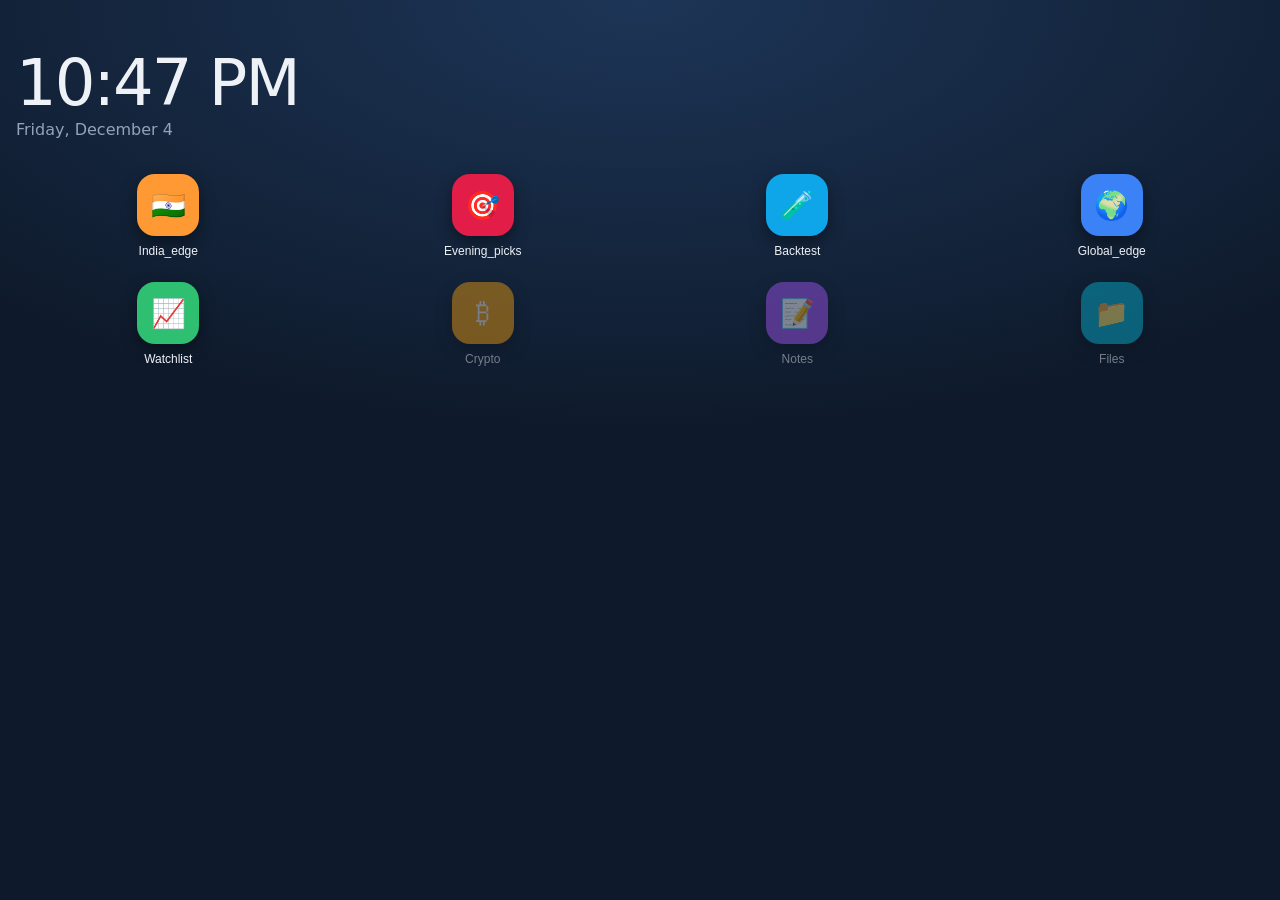
<file: index.html>
<!DOCTYPE html>
<html lang="en">
<head>
<meta charset="utf-8">
<meta name="viewport" content="width=device-width, initial-scale=1, viewport-fit=cover">
<title>India_edge</title>
<link rel="manifest" href="manifest.json">
<link rel="icon" type="image/png" href="icon-192.png">
<link rel="apple-touch-icon" href="icon-192.png">
<meta name="theme-color" content="#0e1a2b">
<style>
:root{--bg:#0e1a2b;--bg2:#16273f;--ink:#eef2f7;--mute:#93a3ba;--line:#26395a;--saff:#ff9933;--green:#2fbf71;--red:#ff5c5c;--card:#13233a}
*{box-sizing:border-box;margin:0;-webkit-tap-highlight-color:transparent}
html,body{height:100%}
body{background:var(--bg) radial-gradient(120% 80% at 50% 0%,#1d3557 0%,var(--bg) 60%) no-repeat fixed;color:var(--ink);font-family:system-ui,-apple-system,"Segoe UI",Roboto,sans-serif;padding:env(safe-area-inset-top,0) 0 env(safe-area-inset-bottom,0)}
.view{display:none;min-height:100%;padding:18px 16px 40px}
.view.on{display:block}
#clock{font-size:64px;font-weight:300;letter-spacing:-2px;margin-top:28px}
#date{color:var(--mute);margin-bottom:34px}
.grid{display:grid;grid-template-columns:repeat(4,1fr);gap:22px 10px}
.app{display:flex;flex-direction:column;align-items:center;gap:8px;background:none;border:0;color:var(--ink);font-size:12px;cursor:pointer}
.ico{width:62px;height:62px;border-radius:18px;display:grid;place-items:center;font-size:28px;box-shadow:0 6px 16px #0006}
.app.soon{opacity:.45}
.top{display:flex;align-items:center;gap:10px;margin-bottom:12px}
.back,.ref{background:var(--bg2);border:1px solid var(--line);color:var(--ink);border-radius:12px;padding:9px 13px;font-size:15px}
.top h1{font-size:20px;flex:1}
#stamp{font-size:12px;color:var(--mute);margin-bottom:10px}
.tabs{display:flex;gap:8px;overflow-x:auto;padding-bottom:10px;position:sticky;top:0;background:var(--bg);padding-top:6px;z-index:2}
.tab{flex:none;background:var(--bg2);border:1px solid var(--line);color:var(--mute);border-radius:999px;padding:9px 15px;font-size:14px}
.tab.on{background:var(--saff);border-color:var(--saff);color:#1b1100;font-weight:600}
.panel{display:none}.panel.on{display:block}
.card{background:var(--card);border:1px solid var(--line);border-radius:14px;padding:12px 14px;margin-bottom:10px}
.card h3{font-size:14px;margin-bottom:6px}
.n{display:block;color:var(--ink);text-decoration:none;padding:9px 0;border-top:1px solid var(--line);font-size:14px;line-height:1.35}
.n:first-of-type{border-top:0}
.meta{display:block;color:var(--mute);font-size:11px;margin-top:3px}
.pos{color:var(--green)}.neg{color:var(--red)}
.tick{display:grid;grid-template-columns:repeat(2,1fr);gap:8px;margin-bottom:10px}
.tick div{background:var(--card);border:1px solid var(--line);border-radius:12px;padding:10px}
.tick b{display:block;font-size:17px}.tick span{font-size:12px;color:var(--mute)}
.tick span.pos{color:var(--green)}.tick span.neg{color:var(--red)}
.note{font-size:12px;color:var(--mute);line-height:1.45;margin:6px 0 14px}
.stock{border-left:4px solid var(--mute)}
.stock.up{border-left-color:var(--green)}.stock.down{border-left-color:var(--red)}
.stock h3{font-size:17px}
.empty{color:var(--mute);font-size:13px;padding:6px 0}
.pick{border-left:5px solid var(--mute)}.pick.up{border-left-color:var(--green)}.pick.down{border-left-color:var(--red)}
.pick h2{font-size:20px;display:flex;justify-content:space-between;align-items:center}
.badge{display:inline-block;white-space:nowrap;margin-bottom:4px;font-size:12px;padding:3px 9px;border-radius:999px;border:1px solid var(--line);color:var(--mute)}
.dir{font-weight:700}.why{font-size:13px;color:var(--mute);margin:8px 0 2px}
.why b{color:var(--ink)}
.vgrid{display:grid;gap:14px}.vcard{background:var(--card);border:1px solid var(--line);border-radius:14px;overflow:hidden;cursor:pointer}
.vcard .th{position:relative}.vcard img{width:100%;aspect-ratio:16/9;object-fit:cover;display:block;background:#0006}
.vcard .pl{position:absolute;inset:0;display:grid;place-items:center;font-size:40px;color:#fff;text-shadow:0 2px 10px #000}
.vcard .vt{padding:10px 12px;font-size:14px;line-height:1.35}
#player{position:fixed;inset:0;background:#05080fee;display:none;z-index:50;overflow-y:auto;padding-top:env(safe-area-inset-top,0px)}
#player.on{display:block}.ptop{display:flex;gap:10px;align-items:center;padding:10px 14px}.ptop b{flex:1;font-size:14px;line-height:1.3}
.pwrap{position:relative;width:100%;aspect-ratio:16/9;background:#000}.pwrap iframe{position:absolute;inset:0;width:100%;height:100%;border:0}
.chip{display:inline-block;font-size:12px;padding:3px 9px;margin:3px 4px 0 0;border-radius:999px;border:1px solid var(--line);color:var(--mute)}
.chip.up{color:var(--green);border-color:#2fbf7166}.chip.dn{color:var(--red);border-color:#ff5c5c66}.rchip{flex:none}
.hi{font-size:11px;padding:2px 8px;border-radius:999px;background:#ff5c5c22;color:var(--red);margin-left:6px}.md{background:#ff993322;color:var(--saff)}
.globewrap{text-align:center;cursor:pointer;padding:6px 0 12px}
@keyframes spin{0%{transform:scaleX(1)}50%{transform:scaleX(.04)}100%{transform:scaleX(1)}}
.mer{transform-origin:100px 100px;animation:spin 6s linear infinite}
@keyframes ping{0%{r:4;opacity:.9}100%{r:16;opacity:0}}.ping{animation:ping 1.8s ease-out infinite}
.livegrid{display:grid;grid-template-columns:repeat(auto-fill,minmax(165px,1fr));gap:10px}
.lw{background:var(--card);border:1px solid var(--line);border-radius:12px;overflow:hidden}
.lh{padding:8px 10px;font-size:13px;display:flex;align-items:center;justify-content:space-between}
.lv{position:relative;aspect-ratio:16/9;background:#000;cursor:pointer;display:grid;place-items:center;color:#fff;font-size:34px}
.lv iframe{position:absolute;inset:0;width:100%;height:100%;border:0}
.warn{display:block;background:#ff993318;border:1px solid #ff993355;color:var(--saff);border-radius:10px;padding:8px 10px;font-size:12px;line-height:1.4;margin:6px 0 10px}
.verdict{font-size:15px;font-weight:700;margin:2px 0 6px}
.tw{overflow-x:auto;margin:0 -4px}.ltab{width:100%;border-collapse:collapse;font-size:12px;margin-top:6px}.ltab td,.ltab th{padding:5px 4px;border-top:1px solid var(--line);text-align:left}.ltab th{color:var(--mute);font-weight:500;border-top:0}
#offline{display:none;position:fixed;left:50%;transform:translateX(-50%);bottom:calc(12px + env(safe-area-inset-bottom,0px));background:#2a1d0a;border:1px solid var(--saff);color:var(--saff);padding:7px 14px;border-radius:999px;font-size:12px;z-index:60}
.heat{display:grid;grid-template-columns:repeat(auto-fill,minmax(96px,1fr));gap:6px;margin-top:4px}
.heat div{border-radius:10px;padding:8px;font-size:12px;border:1px solid var(--line)}.heat b{display:block;font-size:14px;margin-top:2px}
.breadth{display:flex;height:10px;border-radius:999px;overflow:hidden;background:var(--line);margin:8px 0 4px}
.breadth i{display:block;height:100%}
.row{display:flex;align-items:center;gap:10px;padding:8px 0;border-top:1px solid var(--line);font-size:14px}
.row:first-of-type{border-top:0}.row .nm{flex:1;min-width:0}.row .nm span{display:block;font-size:11px;color:var(--mute);white-space:nowrap;overflow:hidden;text-overflow:ellipsis}
.row .px{text-align:right;min-width:74px}.row .px span{display:block;font-size:12px}
.star{background:none;border:0;font-size:20px;color:var(--mute);padding:2px 4px;cursor:pointer;line-height:1}.star.on{color:var(--saff)}
.search{width:100%;background:var(--bg2);border:1px solid var(--line);color:var(--ink);border-radius:12px;padding:10px 12px;font-size:15px;margin-bottom:10px}
.wn{font-size:12px;margin-top:4px}.wn a{color:var(--ink);text-decoration:none;display:block;padding:3px 0}
.snd{background:var(--bg2);border:1px solid var(--line);color:var(--ink);border-radius:10px;padding:6px 10px;font-size:12px;width:100%}
</style>
</head>
<body>

<section id="home" class="view on">
  <div id="clock"></div>
  <div id="date"></div>
  <div class="grid" id="apps"></div>
</section>

<section id="edge" class="view">
  <div class="top">
    <button class="back" onclick="go('home')">Back</button>
    <h1>India_edge</h1>
    <button class="ref" onclick="loadEdge(true)">Refresh</button>
  </div>
  <div id="stamp">Loading...</div>
  <div class="tabs" id="tabs"></div>
  <div id="p0" class="panel on"></div>
  <div id="pm" class="panel"></div>
  <div id="p1" class="panel"></div>
  <div id="p2" class="panel"></div>
  <div id="p3" class="panel"></div>
  <div id="p4" class="panel"></div>
  <div id="p5" class="panel">
    <div class="globewrap" onclick="toggleLive()">
      <svg viewBox="0 0 200 200" width="170" height="170">
        <defs><radialGradient id="gg" cx="35%" cy="30%"><stop offset="0" stop-color="#4b8bff"/><stop offset="1" stop-color="#0a1a33"/></radialGradient></defs>
        <circle cx="100" cy="100" r="92" fill="url(#gg)" stroke="#6f9cf0" stroke-width="2"/>
        <g fill="none" stroke="#a9c8ff" stroke-opacity=".55" stroke-width="1.2">
          <ellipse cx="100" cy="100" rx="92" ry="20"/><ellipse cx="100" cy="100" rx="92" ry="52"/>
          <ellipse class="mer" cx="100" cy="100" rx="70" ry="92" style="animation-delay:0s"/>
          <ellipse class="mer" cx="100" cy="100" rx="70" ry="92" style="animation-delay:-2s"/>
          <ellipse class="mer" cx="100" cy="100" rx="70" ry="92" style="animation-delay:-4s"/>
        </g>
        <circle cx="118" cy="82" r="4" fill="#ff9933"/><circle cx="118" cy="82" r="4" fill="none" stroke="#ff9933" class="ping"/>
      </svg>
      <div id="globehint" class="meta">Tap the globe for live share-market news</div>
    </div>
    <div id="liveGrid" class="livegrid" style="display:none"></div>
  </div>
</section>


<section id="picks" class="view">
  <div class="top">
    <button class="back" onclick="go('home')">Back</button>
    <h1>Evening picks</h1>
    <button class="ref" onclick="loadPicks(true)">Refresh</button>
  </div>
  <div id="pstamp" class="meta" style="margin-bottom:10px">Loading...</div>
  <div id="pbody"></div>
</section>

<section id="bt" class="view">
  <div class="top">
    <button class="back" onclick="go('home')">Back</button>
    <h1>Backtest</h1>
    <button class="ref" onclick="loadBT(true)">Refresh</button>
  </div>
  <div id="btstamp" class="meta" style="margin-bottom:10px">Loading...</div>
  <div id="btbody"></div>
</section>

<section id="watch" class="view">
  <div class="top">
    <button class="back" onclick="go('home')">Back</button>
    <h1>Watchlist</h1>
    <button class="ref" onclick="loadWatch(true)">Refresh</button>
  </div>
  <div id="wstamp" class="meta" style="margin-bottom:10px">Loading...</div>
  <div id="wbody"></div>
  <input id="wq" class="search" type="search" placeholder="Search stocks to add (name, symbol or sector)" oninput="renderWatchAll()" autocomplete="off">
  <div id="wall"></div>
</section>

<section id="global" class="view">
  <div class="top">
    <button class="back" onclick="go('home')">Back</button>
    <h1>Global_edge</h1>
    <button class="ref" onclick="loadGlobal(true)">Refresh</button>
  </div>
  <div id="gstamp" class="meta" style="margin-bottom:10px">Loading...</div>
  <div class="tabs">
    <button class="tab gtab on" data-t="news" onclick="gTab('news')">News</button>
    <button class="tab gtab" data-t="videos" onclick="gTab('videos')">▶ Videos</button>
  </div>
  <div id="gbody"></div>
</section>
<div id="player">
  <div class="ptop"><b id="ptitle"></b><button class="back" onclick="closePlayer()">Close</button></div>
  <div class="pwrap"><iframe id="pframe" allow="autoplay; encrypted-media; picture-in-picture; fullscreen" allowfullscreen referrerpolicy="strict-origin-when-cross-origin"></iframe></div>
  <div style="padding:10px 14px"><a id="pyt" class="meta" target="_blank" rel="noopener" style="color:var(--saff)">If the video will not play here, open it on YouTube</a></div>
  <div id="pnext" style="padding:0 14px 30px"></div>
</div>

<div id="offline">Offline: showing the last saved data</div>
<script>
/* Home screen buttons - add new apps here */
const APPS = [
  {name:'India_edge', icon:'🇮🇳', color:'#ff9933', page:'edge'},
  {name:'Evening_picks', icon:'🎯', color:'#e11d48', page:'picks'},
  {name:'Backtest', icon:'🧪', color:'#0ea5e9', page:'bt'},
  {name:'Global_edge', icon:'🌍', color:'#3b82f6', page:'global'},
  {name:'Watchlist', icon:'📈', color:'#2fbf71', page:'watch'},
  {name:'Crypto', icon:'₿', color:'#f59e0b', soon:true},
  {name:'Notes', icon:'📝', color:'#a855f7', soon:true},
  {name:'Files', icon:'📁', color:'#06b6d4', soon:true},
];
const $ = id => document.getElementById(id);
/* Navigation uses the URL hash, so the phone's Back button and shared links (…/#picks) work */
const VIEWS=['home','edge','picks','bt','global','watch'];
let CUR='home';
function show(v){
  if(!VIEWS.includes(v))v='home';
  stopLive();if($('player').classList.contains('on'))closePlayer(true);
  document.querySelectorAll('.view').forEach(e=>e.classList.remove('on'));$(v).classList.add('on');window.scrollTo(0,0);CUR=v;
  if(v==='edge')loadEdge();if(v==='picks')loadPicks();if(v==='bt')loadBT();if(v==='global')loadGlobal();if(v==='watch')loadWatch();
}
function go(v){
  if(v==='home'&&history.state&&history.state.inApp){history.back();return}
  const h=v==='home'?location.pathname+location.search:'#'+v;
  if(('#'+v)!==location.hash||v==='home')history.pushState({inApp:v!=='home'},'',h);
  show(v);
}
let skipPop=false;
window.addEventListener('popstate',e=>{
  if(skipPop){skipPop=false;return}
  if($('player').classList.contains('on')&&!(e.state&&e.state.player)){closePlayer(true);return}
  show(location.hash.slice(1)||'home');
});

/* One place to load JSON: shared between screens, kept for 60 s, works offline through the service worker */
const JC={},INFLIGHT={};
async function getJSON(name,force){
  const c=JC[name];
  if(!force&&c&&Date.now()-c.at<60000)return c.data;
  if(INFLIGHT[name])return INFLIGHT[name];   // two screens asking at once share one download
  return INFLIGHT[name]=(async()=>{
    try{
      const r=await fetch(name+'?t='+Date.now(),{cache:'no-store'});
      if(!r.ok)throw new Error(name+' '+r.status);
      const data=await r.json();JC[name]={at:Date.now(),data};return data;
    }finally{delete INFLIGHT[name]}
  })();
}
/* Auto-refresh only redraws a screen when the file really changed, so scroll position and open players are kept */
const DRAWN={};
const fresh=(key,d,force)=>{const g=d&&d.generated;if(!force&&g&&DRAWN[key]===g)return false;DRAWN[key]=g;return true};
/* Watchlist is saved on this phone only */
const store={get(k,d){try{const v=localStorage.getItem(k);return v?JSON.parse(v):d}catch(e){return d}},set(k,v){try{localStorage.setItem(k,JSON.stringify(v))}catch(e){}}};
let WATCH=store.get('edge.watch',[]);
const isW=s=>WATCH.includes(s);
function toggleWatch(s,ev){
  if(ev)ev.stopPropagation();
  WATCH=isW(s)?WATCH.filter(x=>x!==s):[...WATCH,s];store.set('edge.watch',WATCH);
  document.querySelectorAll('.star[data-s="'+CSS.escape(s)+'"]').forEach(b=>{b.classList.toggle('on',isW(s));b.textContent=isW(s)?'★':'☆'});
  if(CUR==='watch')renderWatch();
}
const starBtn=s=>`<button class="star ${isW(s)?'on':''}" data-s="${esc(s)}" onclick="toggleWatch('${esc(s)}',event)" aria-label="Add to watchlist">${isW(s)?'★':'☆'}</button>`;
/* Tiny 7-day price line */
function spark(a,w=64,h=22){
  if(!a||a.length<2)return '';
  const lo=Math.min(...a),hi=Math.max(...a),r=hi-lo||1;
  const pts=a.map((v,i)=>(i*(w-2)/(a.length-1)+1).toFixed(1)+','+(h-1-(v-lo)/r*(h-2)).toFixed(1)).join(' ');
  return `<svg width="${w}" height="${h}" viewBox="0 0 ${w} ${h}" aria-hidden="true"><polyline points="${pts}" fill="none" stroke="${a[a.length-1]>=a[0]?'var(--green)':'var(--red)'}" stroke-width="1.6" stroke-linejoin="round"/></svg>`;
}
const SECT={BANK:'Banks & finance',IT:'IT',AUTO:'Auto',OMC:'Oil marketing',UPSTREAM:'Oil & gas',PAINT:'Paints',AVIATION:'Aviation',METALS:'Metals',FMCG:'FMCG',NEWAGE:'New-age tech',INFRA:'Infra',POWER:'Power',PHARMA:'Pharma',DEFENCE:'Defence',REALTY:'Realty',TELECOM:'Telecom',OTHER:'Other'};
const secName=s=>SECT[s]||(s?s.charAt(0)+s.slice(1).toLowerCase():'Other');
function stockRow(s,extra){
  return `<div class="row">${starBtn(s.sym)}<div class="nm"><b>${esc(s.sym)}</b><span>${esc(s.name||'')} · ${esc(secName(s.sector))}</span></div>${spark(s.spark)}<div class="px">${s.price!=null?s.price.toLocaleString('en-IN',{maximumFractionDigits:2}):'n/a'}${chg(s)}</div></div>${extra||''}`;
}
/* Warn when a file is older than its workflow should allow */
function staleNote(iso,maxMin,wf){
  const m=(Date.now()-new Date(iso))/60000;
  if(!(m>maxMin))return '';
  return `<span class="warn">This data is ${ago(iso).replace(' ago','')} old. GitHub runs scheduled jobs late at busy times. To refresh now: GitHub → Actions → <b>${wf}</b> → Run workflow.</span>`;
}
$('apps').innerHTML = APPS.map(a=>`<button class="app ${a.soon?'soon':''}" ${a.soon?'':`onclick="go('${a.page}')"`}><div class="ico" style="background:${a.color}">${a.icon}</div>${a.name}</button>`).join('');
function tick(){const d=new Date();$('clock').textContent=d.toLocaleTimeString([], {hour:'2-digit',minute:'2-digit'});$('date').textContent=d.toLocaleDateString([], {weekday:'long',day:'numeric',month:'long'})}
tick();setInterval(tick,20000);

const esc=s=>String(s==null?'':s).replace(/[&<>"]/g,c=>({'&':'&amp;','<':'&lt;','>':'&gt;','"':'&quot;'}[c]));
const ago=iso=>{const m=Math.max(0,Math.round((Date.now()-new Date(iso))/60000));return m<60?m+'m ago':m<1440?Math.round(m/60)+'h ago':Math.round(m/1440)+'d ago'};
const list=(items,n=6)=>items&&items.length?items.slice(0,n).map(i=>`<a class="n" href="${esc(i.link)}" target="_blank" rel="noopener">${esc(i.title)}<span class="meta">${esc(i.src)} · ${ago(i.time)}</span></a>`).join(''):'<div class="empty">No fresh items.</div>';
const card=(h,b)=>`<div class="card"><h3>${h}</h3>${b}</div>`;
const chg=q=>q&&q.chg!=null?`<span class="${q.chg>=0?'pos':'neg'}">${q.chg>=0?'+':''}${q.chg.toFixed(2)}%</span>`:'';

const TABS=[['News','p0'],['Market','pm'],['Macro data','p1'],['RBI','p2'],['Government','p3'],['Stocks','p4'],['🌐 Live news','p5']];
$('tabs').innerHTML=TABS.map(([t,p],i)=>`<button class="tab ${i?'':'on'}" onclick="tab('${p}')">${t}</button>`).join('');
function tab(p){
  if(p!=='p5')stopLive();else loadLive().then(()=>{if(liveOpen)renderLive()});
  document.querySelectorAll('#tabs .tab').forEach((e,k)=>e.classList.toggle('on',TABS[k][1]===p));
  document.querySelectorAll('#edge .panel').forEach(e=>e.classList.toggle('on',e.id===p));
}
/* Market tab: breadth, sector heat and top movers across the stocks the engine follows */
function renderMarket(d){
  const M=(d.market||[]).filter(s=>s.chg!=null);
  if(!M.length){$('pm').innerHTML=card('Market','<div class="empty">Stock prices appear after the next update-data run with the new fetch_data.py.</div>');return}
  const up=M.filter(s=>s.chg>0).length,dn=M.filter(s=>s.chg<0).length,fl=M.length-up-dn;
  const avg=M.reduce((a,s)=>a+s.chg,0)/M.length;
  let h=card('Breadth',`<div style="display:flex;justify-content:space-between;font-size:13px"><span class="pos">▲ ${up} up</span><span class="meta" style="margin:0">${fl} flat</span><span class="neg">${dn} down ▼</span></div>
    <div class="breadth"><i style="width:${100*up/M.length}%;background:var(--green)"></i><i style="width:${100*fl/M.length}%;background:var(--mute)"></i><i style="width:${100*dn/M.length}%;background:var(--red)"></i></div>
    <div class="meta">Average move of ${M.length} large stocks: ${chg({chg:avg})}. ${up>dn*2?'Broad buying.':dn>up*2?'Broad selling.':'Mixed market.'}</div>`);
  const by={};M.forEach(s=>(by[s.sector]=by[s.sector]||[]).push(s));
  const secs=Object.entries(by).map(([k,v])=>({k,n:v.length,a:v.reduce((x,s)=>x+s.chg,0)/v.length})).sort((a,b)=>b.a-a.a);
  const tint=a=>{const t=Math.min(1,Math.abs(a)/2.5);return a>=0?`rgba(47,191,113,${.12+.45*t})`:`rgba(255,92,92,${.12+.45*t})`};
  h+=card('Sector heat (average day move)','<div class="heat">'+secs.map(x=>`<div style="background:${tint(x.a)}">${esc(secName(x.k))}<b>${x.a>=0?'+':''}${x.a.toFixed(2)}%</b><span class="meta" style="margin:0">${x.n} stock${x.n>1?'s':''}</span></div>`).join('')+'</div>');
  const srt=M.slice().sort((a,b)=>b.chg-a.chg);
  h+=card('Top gainers',srt.slice(0,5).map(s=>stockRow(s)).join(''));
  h+=card('Top losers',srt.slice(-5).reverse().map(s=>stockRow(s)).join(''));
  h+='<div class="note">Tap ☆ to add a stock to your Watchlist. Lines show the last 7 sessions. Prices from Yahoo Finance, may be delayed.</div>';
  $('pm').innerHTML=h;
}

async function loadEdge(force){
  $('stamp').textContent='Loading...';
  try{
    const d=await getJSON('data.json',force);
    if(!fresh('edge',d,force)){$('stamp').innerHTML='Data updated '+ago(d.generated)+' (server refreshes about every 15 min)'+staleNote(d.generated,75,'update-data');return}
    renderMarket(d);
    $('p0').innerHTML=card('Top market-moving headlines',list(d.news,12));

    const t=d.indices.map(q=>`<div><span>${esc(q.name)}</span><b>${q.price!=null?q.price.toLocaleString('en-IN',{maximumFractionDigits:2}):'n/a'}</b>${chg(q)}</div>`).join('');
    const wb=(l,x)=>x?`<div><span>${l} (${x.date}, annual)</span><b>${x.value}%</b><span>World Bank</span></div>`:'';
    $('p1').innerHTML=`<div class="tick">${t}${wb('CPI',d.wb.cpi)}${wb('GDP growth',d.wb.gdp)}</div>`+
      d.macro.map(m=>card(esc(m.name)+' - latest',list(m.items,2))).join('')+
      '<div class="note">Prices come from Yahoo Finance (unofficial, may be delayed). Monthly releases appear as the latest headlines from publishers. Official sources: mospi.gov.in, rbi.org.in, spglobal.com/marketintelligence.</div>';

    $('p2').innerHTML=d.rbi.map(x=>card(esc(x.name),list(x.items,5))).join('');
    $('p3').innerHTML=d.gov.map(x=>card(esc(x.name),list(x.items,5))).join('');

    $('p4').innerHTML=(d.stocks.length?d.stocks.map(x=>{
      const lean=x.score>0?['up','Positive news tilt']:x.score<0?['down','Negative news tilt']:['','Mixed / unclear tilt'];
      const pr=x.stocks.map(s=>`${esc(s.sym)} ${s.price!=null?s.price.toFixed(1):''} ${chg(s)}`).join(' · ');
      return `<div class="card stock ${lean[0]}"><h3>${esc(x.why)}</h3><div style="font-size:14px;margin:4px 0 8px">${pr}</div><div class="meta" style="margin-bottom:6px">${lean[1]} · ${x.hits.length} headline${x.hits.length>1?'s':''}</div>${list(x.hits,2)}</div>`}).join(''):'<div class="empty">No clear stock links in current headlines.</div>')+
      '<div class="note">Keyword-based filter, not a prediction. It links headline themes to sectors that usually react and scores the wording as positive or negative. Check the linked source and the chart. Not investment advice.</div>';

    $('stamp').innerHTML='Data updated '+ago(d.generated)+' (server refreshes about every 15 min)'+staleNote(d.generated,75,'update-data');
  }catch(e){
    $('stamp').textContent='Could not load data.json. Open this page from your GitHub Pages link, not as a local file.';
  }
}

function pickCard(p){
  const up=p.dir==='UP';
  const price=p.close!=null?`Close ${p.close} (${p.today_chg>=0?'+':''}${p.today_chg}% today${p.vol_ratio?', volume '+p.vol_ratio+'x avg':''})`:'';
  const link=x=>`<a class="n" href="${esc(x.link)}" target="_blank" rel="noopener"><b>${esc(x.label)}</b>: ${esc(x.title)}<span class="meta">${esc(x.src)} · ${ago(x.time)}${x.when?' · <b class="'+(x.when==='after close'?'pos':'')+'">'+esc(x.when)+'</b>':''}</span></a>`;
  const rs=p.reasons.map(link).join('');
  const sr=p.sector_reasons.map(x=>link({...x,label:p.sector+' sector, '+x.label})).join('');
  return `<div class="card pick ${up?'up':'down'}"><h2><span>${starBtn(p.sym)}${esc(p.sym)}</span><span class="dir ${up?'pos':'neg'}">${up?'▲ UP bias':'▼ DOWN bias'}</span></h2>
    <div style="margin:6px 0"><span class="badge">Confidence: ${esc(p.confidence)}</span> <span class="badge">Score ${p.net}</span> <span class="badge">${p.sources} trusted source${p.sources==1?'':'s'}</span></div>
    <div class="meta">${esc(price)}</div>${p.flag?`<div class="meta neg">${esc(p.flag)}</div>`:''}${p.chart_note?`<div class="meta">${esc(p.chart_note)}</div>`:''}
    <div class="why"><b>Layers</b> (agree ${p.agree} of 6): ${Object.entries(p.layers||{}).map(([k,v])=>`${k} <span class="${v>0?'pos':v<0?'neg':''}">${v>0?'+':''}${v}</span>`).join(' · ')}</div>${(p.tech_notes&&p.tech_notes.length)?`<div class="meta">Chart and flow: ${esc(p.tech_notes.join('; '))}</div>`:''}${rs}${sr}</div>`;
}
/* Plain-language verdict on a hit rate: is it better than a coin flip, or could it be luck? */
function verdict(x){
  if(!x||!x.total)return '';
  if(x.total<30)return '<span class="meta">Too few results to judge yet (needs about 30).</span>';
  if(x.z>=2)return '<span class="pos">Better than a coin flip so far</span>';
  if(x.z<=-2)return '<span class="neg">Worse than a coin flip so far</span>';
  return '<span class="meta">Not clearly different from a coin flip yet</span>';
}
const pct=(h,t)=>t?Math.round(100*h/t)+'%':'-';
const sgnp=v=>v==null?'-':`<span class="${v>=0?'pos':'neg'}">${v>=0?'+':''}${v}%</span>`;
function trackRecord(S){
  const row=(n,x)=>x&&x.total?`<tr><td>${n}</td><td>${x.total}</td><td>${pct(x.hits,x.total)}</td><td>${x.oc_total?pct(x.oc_hits,x.oc_total):'-'}</td><td>${sgnp(x.avg_pct)}</td></tr>`:'';
  const tiers=S.tiers?Object.entries(S.tiers).map(([k,v])=>row(k,v)).join(''):'';
  let h=`<div class="verdict">${verdict(S.all)}</div>
    <div class="tw"><table class="ltab"><tr><th>Group</th><th>Picks</th><th>Hit close→close</th><th>Hit open→close</th><th>Avg move</th></tr>
    ${row('All',S.all)}${row('▲ Up',S.up)}${row('▼ Down',S.down)}${row('With trend',S.with_trend)}${row('Against trend',S.against_trend)}${tiers}</table></div>
    <div class="meta" style="margin-top:6px"><b>Open→close</b> is the trade you can really take after reading the picks in the evening (buy at the next open, sell at the close). <b>Avg move</b> is in the pick's direction, before costs (about 0.1% per trade).</div>`;
  if(S.down&&S.down.total>=30&&S.down.z<=-2)h+=`<span class="warn">Down picks have been right only ${pct(S.down.hits,S.down.total)} of the time. Treat them as a watch list, not as short trades.</span>`;
  const L=S.layers||{};const names={news:'Company news',sector:'Sector news',technical:'Chart trend',relative:'Strength vs Nifty',flow:'Volume',market:'Market trend'};
  const lk=Object.keys(L).filter(k=>L[k].total);
  if(lk.length)h+=`<h3 style="margin:12px 0 2px;font-size:14px">Which layers actually predict?</h3><table class="ltab"><tr><th>Layer</th><th>Times it had a view</th><th>Right</th></tr>${lk.sort((a,b)=>L[b].hits/L[b].total-L[a].hits/L[a].total).map(k=>`<tr><td>${names[k]||esc(k)}</td><td>${L[k].total}</td><td class="${L[k].hits/L[k].total>=.55?'pos':L[k].hits/L[k].total<=.45?'neg':''}">${pct(L[k].hits,L[k].total)}</td></tr>`).join('')}</table><div class="meta" style="margin-top:4px">A layer stuck near 50% after 100+ views adds noise. That is a good candidate to give less weight in pick_engine.py.</div>`;
  else h+='<div class="meta" style="margin-top:6px">Per-layer accuracy appears once new picks (saved with their layers) have results.</div>';
  return h;
}
async function loadPicks(force){
  $('pstamp').textContent='Loading...';
  try{
    const d=await getJSON('picks.json',force);
    if(!fresh('picks',d,force)){$('pstamp').innerHTML='For the next session after the '+(d.base_date||d.date)+' close · generated '+ago(d.generated)+staleNote(d.generated,60*24*4,'evening-picks');return}
    const sec=(t,arr,e)=>`<h3 style="margin:14px 0 8px;font-size:16px">${t}</h3>`+(arr.length?arr.map(pickCard).join(''):card('None today','<div class="empty">'+e+'</div>'));
    const cu=(d.cues||[]).map(q=>`<div style="display:flex;justify-content:space-between;padding:4px 0;font-size:13px"><span>${esc(q.name)}</span><span>${q.price} <span class="${q.chg>=0?'pos':'neg'}">${q.chg>=0?'+':''}${q.chg}%</span></span></div>`).join('');
    const reg=d.market_regime>0?'<span class="pos">Nifty in an uptrend</span>':d.market_regime<0?'<span class="neg">Nifty in a downtrend</span>':'Nifty trend mixed';
    let h=(d.intraday?'<span class="warn">These picks were made during market hours, so today\'s prices were not final.</span>':'')+
      (cu?card('Global cues (last close)',cu+'<div class="meta" style="margin-top:6px">US markets close after this evening run. For intraday, re-check these at about 8:30 AM India time: if they moved sharply overnight, treat the picks with caution. News tagged <b class="pos">after close</b> has not traded yet; news tagged before close is mostly priced in.</div>'):'')+
      `<div class="meta" style="margin:4px 0">Market backdrop: ${reg}</div>`+
      sec('▲ Up bias (top 3)',d.picks_up,'No stock scored high enough on positive news.')+sec('▼ Down bias (top 3)',d.picks_down,'No stock scored high enough on negative news.');
    h+=card('Track record (live)',trackRecord(d.stats)+
      (d.recent.length?'<h3 style="margin:12px 0 2px;font-size:14px">Latest picks</h3>'+d.recent.map(x=>`<div class="meta" style="margin-top:6px">${x.base_date||x.date} · ${esc(x.sym)} ${x.dir} · ${x.result?(x.result.hit?'<span class="pos">hit</span>':'<span class="neg">miss</span>')+' ('+(x.result.chg>=0?'+':'')+x.result.chg+'%'+(x.result.oc_chg!=null?', open→close '+(x.result.oc_chg>=0?'+':'')+x.result.oc_chg+'%':'')+')':'pending'}</div>`).join(''):''));
    h+='<div class="note">Scanned '+d.scanned+' stocks after market close, weighting news from Reuters, Bloomberg, Economic Times, Business Standard, Mint, Moneycontrol, CNBC-TV18 and similar outlets more than unknown sources. A news-scoring engine, not a prediction or advice. A high score means strong, fresh news, not that the stock must move. Use a stop-loss and small position size, and paper trade first. Not SEBI-registered investment advice.</div>';
    $('pbody').innerHTML=h;
    setBadge(d.picks_up.length,d.picks_down.length);
    const base=d.base_date||d.date;
    $('pstamp').innerHTML='For the next session after the '+base+' close · generated '+ago(d.generated)+staleNote(d.generated,60*24*4,'evening-picks');
  }catch(e){
    $('pstamp').textContent='No picks yet. The engine runs on weekdays at about 4:45 PM India time, or run it manually from GitHub Actions.';
    $('pbody').innerHTML='';
  }
}

async function loadBT(force){
  $('btstamp').textContent='Loading...';
  try{
    const d=await getJSON('backtest.json',force), P=d.params;
    const row=(n,x)=>x&&x.n?`<tr><td>${n}</td><td>${x.n}</td><td>${x.hit_rate}%</td><td class="${x.avg_net_pct>=0?'pos':'neg'}">${x.avg_net_pct}%</td><td>${x.profit_factor==null?'-':x.profit_factor}</td></tr>`:`<tr><td>${n}</td><td colspan="4">no trades</td></tr>`;
    const tbl=rows=>`<div style="overflow-x:auto"><table style="width:100%;border-collapse:collapse;font-size:13px"><tr style="color:var(--mute);text-align:left"><th>Group</th><th>Trades</th><th>Hit rate</th><th>Avg net / trade</th><th>Profit factor</th></tr>${rows}</table></div>`;
    const eq=(n,x)=>x&&x.days?`<div class="meta" style="margin-top:6px">${n}: ${x.days} days, total ${x.total_return_pct}%, max drawdown ${x.max_drawdown_pct}%, Sharpe ${x.sharpe}</div>`:'';
    const O=d.out_of_sample.oc||{};
    const edge=O.n&&O.avg_net_pct>0&&O.hit_rate>50&&(O.profit_factor||0)>1.1;
    let h=card('Verdict',`<div class="verdict ${edge?'pos':'neg'}">${edge?'The price layers show an edge on unseen data':'No tradable edge from the price layers on unseen data'}</div><div class="meta">Newest 40% of days, realistic entry, after costs: hit rate ${O.hit_rate??'-'}%, average ${O.avg_net_pct??'-'}% per trade, profit factor ${O.profit_factor??'-'}. ${edge?'Keep watching the live track record to confirm.':'The chart, volume and trend layers do not beat costs on their own. Any edge has to come from the news layers, so judge the live track record on the picks screen.'}</div>`);
    h+=card('Realistic case: enter next open, exit next close, after costs',tbl(row('All, whole period',d.all.oc)+row('Older 60% (used to design rules)',d.in_sample.oc)+row('Newest 40% (not used to design)',d.out_of_sample.oc)+row('UP picks',d.up.oc)+row('DOWN picks',d.down.oc))+eq('Newest 40%',d.equity.out_of_sample.oc)+eq('Older 60%',d.equity.in_sample.oc));
    h+=card('By confidence, realistic case',tbl(['High','Medium','Low'].map(k=>row(k+' (all)',d.tiers[k].all.oc)+row(k+' (newest 40%)',d.tiers[k].out_of_sample.oc)).join('')));
    h+=card('Enter at the close, exit next close (not tradable after picks)',tbl(row('All',d.all.cc)+row('Newest 40%',d.out_of_sample.cc)));
    h+=card('How to read it','<div class="meta">Baseline: on '+d.baseline.stock_days+' stock-days, '+d.baseline.pct_days_up+'% closed up. A real edge needs a hit rate clearly above 50% AND a positive average net return after costs, mainly in the newest 40%. Profit factor above 1.2 is worth attention. Each trade cost '+P.cost_pct_per_trade+'%.</div>');
    h+='<div class="note"><b>Limits:</b><br>'+d.caveats.map(x=>'• '+esc(x)).join('<br>')+'</div>';
    $('btbody').innerHTML=h;
    $('btstamp').textContent=P.stocks+' stocks, '+P.first_day+' to '+P.last_day+', '+P.picks_per_side_per_day+' picks per side per day. Run '+ago(d.generated);
  }catch(e){
    $('btstamp').textContent='No backtest yet. Run the backtest workflow from GitHub Actions.';
    $('btbody').innerHTML='';
  }
}

/* Live tab icon and title: green when picks lean up, red when they lean down, saffron when balanced */
function setBadge(up,down){
  try{
    const c=document.createElement('canvas');c.width=c.height=64;const x=c.getContext('2d');
    x.fillStyle='#0e1a2b';x.fillRect(0,0,64,64);
    x.lineWidth=5;x.strokeStyle='#ff9933';x.beginPath();x.arc(32,32,26,0,7);x.stroke();
    const col=up>down?'#2fbf71':down>up?'#ff5c5c':'#ff9933';
    x.fillStyle=col;x.beginPath();
    if(down>up){x.moveTo(32,48);x.lineTo(46,26);x.lineTo(18,26);}else{x.moveTo(32,16);x.lineTo(46,38);x.lineTo(18,38);}
    x.fill();
    let l=document.querySelector('link[rel="icon"]');if(!l){l=document.createElement('link');l.rel='icon';document.head.appendChild(l)}
    l.type='image/png';l.href=c.toDataURL('image/png');
    document.title='Edge ▲'+up+' ▼'+down;
  }catch(e){}
}
getJSON('picks.json').then(d=>setBadge(d.picks_up.length,d.picks_down.length)).catch(()=>{});

let GL=null,glRegion=0,glMed=false,glTab='news',GR=['All'];
async function loadGlobal(force){
  $('gstamp').textContent='Loading...';
  try{
    const nd=await getJSON('global.json',force);
    const ch=fresh('global',nd,force);GL=nd;
    $('gstamp').innerHTML='Updated '+ago(GL.generated)+' · trusted outlets only'+staleNote(GL.generated,150,'global-edge');
    if(ch)renderGlobal();
  }catch(e){
    $('gstamp').textContent='No global data yet. Run the global-edge workflow from GitHub Actions.';
    $('gbody').innerHTML='';
  }
}
function gTab(t){glTab=t;document.querySelectorAll('.gtab').forEach(e=>e.classList.toggle('on',e.dataset.t===t));renderGlobal()}
function setRegion(i){glRegion=i;renderGlobal()}
function toggleMed(){glMed=!glMed;renderGlobal()}
function chips(secs){return (secs||[]).map(s=>`<span class="chip ${s.dir>0?'up':'dn'}">${esc(s.sector)} ${s.dir>0?'▲':'▼'}${s.stocks?' ('+esc(s.stocks)+')':''}</span>`).join('')}
function renderGlobal(){
  if(!GL) return;
  if(glTab==='videos'){renderVideos();return}
  const b=GL.bias||{sectors:[]};
  GR=['All',...new Set(GL.news.map(x=>x.region))];
  if(glRegion>=GR.length) glRegion=0;
  const reg=GR[glRegion];
  const items=GL.news.filter(x=>(reg==='All'||x.region===reg)&&(glMed||x.level==='High'));
  const tone=b.score<=-1.5?'neg':b.score>=1.5?'pos':'';
  let h=card('Global bias for the Indian market',`<div style="font-size:18px;font-weight:700" class="${tone}">${esc(b.label||'')}</div><div class="meta">Score ${b.score} from ${GL.news.length} market-moving stories</div>`+
    (b.sectors&&b.sectors.length?'<div style="margin-top:6px">'+b.sectors.map(s=>`<span class="chip ${s.score>0?'up':'dn'}">${esc(s.sector)} ${s.score>0?'▲':'▼'}${s.stocks?' ('+esc(s.stocks)+')':''}</span>`).join('')+'</div>':''));
  h+='<div class="tabs" style="position:static;padding-top:0">'+GR.map((r,i)=>`<button class="tab rchip ${i===glRegion?'on':''}" onclick="setRegion(${i})">${esc(r)}</button>`).join('')+`<button class="tab rchip ${glMed?'on':''}" onclick="toggleMed()">${glMed?'High + medium':'High only'}</button></div>`;
  h+=items.length?items.map(x=>`<div class="card"><div class="meta">${esc(x.flag)} ${esc(x.region)} · ${esc(x.label)}<span class="hi ${x.level==='High'?'':'md'}">${esc(x.level)} impact</span></div>
    <a class="n" style="border:0;padding:6px 0" href="${esc(x.link)}" target="_blank" rel="noopener">${esc(x.title)}<span class="meta">${esc(x.src)} · ${ago(x.time)} · ${x.confirmed_by>1?'<b class="pos">confirmed by '+x.confirmed_by+' trusted outlets</b>':'single trusted source'}</span></a>
    <div class="why"><b>Why it matters for India:</b> ${esc(x.why)}</div>${chips(x.sectors)}</div>`).join(''):'<div class="empty">No high-impact story in this region right now. That is a valid result.</div>';
  h+='<div class="note">Only trusted outlets (Reuters, Bloomberg, FT, WSJ, CNBC, AP, BBC, Al Jazeera, Nikkei and major Indian business papers) are used, and only stories that match an Indian-market impact rule are shown. The rules are a filter, not a prediction. Always open the source link and check the facts.</div>';
  $('gbody').innerHTML=h;
}
function renderVideos(){
  const v=GL.videos||[];
  if(!v.length){$('gbody').innerHTML=card('No videos right now','<div class="empty">The video feeds returned nothing. Try again after the next update.</div>');return}
  $('gbody').innerHTML='<div class="meta" style="margin-bottom:8px">'+v.length+' market videos from official channels'+(GL.channels_ok?': '+esc(GL.channels_ok.join(', ')):'')+'. Tap one to play with sound.</div><div class="vgrid">'+
    v.map((x,i)=>`<div class="vcard" onclick="openPlayer(${i})"><div class="th"><img loading="lazy" src="${esc(x.thumb)}" alt=""><div class="pl">▶</div></div><div class="vt">${esc(x.title)}<span class="meta">${esc(x.channel)} · ${ago(x.published)}</span></div></div>`).join('')+'</div>';
}
function openPlayer(i){
  const v=GL.videos[i];if(!v) return;
  $('ptitle').textContent=v.title;
  $('pframe').src='https://www.youtube-nocookie.com/embed/'+v.id+'?autoplay=1&playsinline=1&rel=0&modestbranding=1';
  $('pyt').href=v.url;
  $('pnext').innerHTML='<h3 style="margin:10px 0 8px;font-size:15px">Up next</h3>'+GL.videos.map((x,k)=>k===i?'':`<div class="vcard" style="margin-bottom:10px" onclick="openPlayer(${k})"><div class="th"><img loading="lazy" src="${esc(x.thumb)}" alt=""><div class="pl">▶</div></div><div class="vt">${esc(x.title)}<span class="meta">${esc(x.channel)} · ${ago(x.published)}</span></div></div>`).join('');
  if(!$('player').classList.contains('on'))history.pushState({inApp:true,player:true},'',location.hash||'#global');
  $('player').classList.add('on');$('player').scrollTop=0;
}
/* fromBack: the Back button already removed the history entry */
function closePlayer(fromBack){
  $('pframe').src='';$('player').classList.remove('on');
  if(!fromBack&&history.state&&history.state.player){skipPop=true;history.back()}
}

/* ---------- Watchlist ---------- */
let WD=null,WP=null;
async function loadWatch(force){
  $('wstamp').textContent='Loading...';
  try{WD=await getJSON('data.json',force)}catch(e){WD=null}
  try{WP=await getJSON('picks.json',force)}catch(e){WP=null}
  if(!WD){$('wstamp').textContent='Could not load data.json.';return}
  $('wstamp').innerHTML=(WD.market&&WD.market.length?WD.market.length+' stocks · prices updated '+ago(WD.generated):'Prices appear after the next update-data run.')+staleNote(WD.generated,75,'update-data');
  renderWatch();renderWatchAll();
}
const WRX={};
function wNews(s){
  const rx=WRX[s.sym]||(WRX[s.sym]=new RegExp('\\b('+[s.sym,(s.name||'').split(' ').slice(0,2).join(' ')].filter(Boolean).map(x=>x.replace(/[.*+?^${}()|[\]\\&]/g,'\\$&')).join('|')+')\\b','i'));
  return (WD.pool||[]).filter(n=>rx.test(n.title)).slice(0,2);
}
function wPick(sym){
  if(!WP)return '';
  const u=(WP.picks_up||[]).find(p=>p.sym===sym),d=(WP.picks_down||[]).find(p=>p.sym===sym);
  const p=u||d;return p?`<span class="hi ${u?'':'md'}" style="${u?'background:#2fbf7122;color:var(--green)':''}">${u?'▲':'▼'} Evening pick · ${esc(p.confidence)}</span>`:'';
}
function renderWatch(){
  if(!WD)return;
  const M=WD.market||[],mine=WATCH.map(s=>M.find(m=>m.sym===s)||{sym:s,price:null,chg:null});
  if(!mine.length){$('wbody').innerHTML=card('Your watchlist is empty','<div class="empty">Tap ☆ next to a stock below, on the Market tab, or on an evening pick. The list is saved on this phone.</div>');return}
  const a=mine.filter(s=>s.chg!=null),avg=a.length?a.reduce((x,s)=>x+s.chg,0)/a.length:null;
  $('wbody').innerHTML=card(`My stocks (${mine.length})${avg!=null?' · avg '+chg({chg:avg}):''}`,mine.map(s=>{
    const nw=wNews(s),pk=wPick(s.sym);
    return stockRow(s,(pk||nw.length)?`<div class="wn">${pk}${nw.map(n=>`<a href="${esc(n.link)}" target="_blank" rel="noopener">📰 ${esc(n.title)} <span class="meta" style="display:inline">${esc(n.src)} · ${ago(n.time)}</span></a>`).join('')}</div>`:'');
  }).join(''));
}
function renderWatchAll(){
  if(!WD)return;
  const q=($('wq').value||'').trim().toLowerCase();
  const M=(WD.market||[]).filter(s=>!q||(s.sym+' '+s.name+' '+secName(s.sector)).toLowerCase().includes(q));
  $('wall').innerHTML=M.length?card(q?'Matches':'All stocks the engine follows',M.map(s=>stockRow(s)).join('')):'<div class="empty">No match.</div>';
}

let LIVE_FAIL={};
let LIVE=null,POOL=[],liveOpen=false,LIVE_DBG=[],LIVE_OLD=false,LIVE_BUILTIN=false,SOUND=-1;
const SHOW=6;   // the globe always shows 6 windows
const BUILTIN=[{name:'CNBC-TV18',id:'UCmRbHAgG2k2vDUvb3xsEunQ'},{name:'CNBC Awaaz',id:'UCQIycDaLsBpMKjOCeaKUYVg'},{name:'CNBC TV (US)',id:'UCrp_UI8XtuYfpiqluWLD7Lw'},
  {name:'Yahoo Finance',id:'UCEAZeUIeJs0IjQiqTCdVSIg'},{name:'Bloomberg Markets',id:'UCrM7B7SL_g1edFOnmj-SDKg'}];
/* Windows are filled in this order, and a window that fails is refilled from the same list instead of disappearing:
   1. channels the server found live now  2. the latest market videos (always play, e.g. on weekends when most channels are off air)
   3. built-in channel list (unverified)  */
async function loadLive(){
  let l=[],vids=[];
  try{const d=await getJSON('global.json');
    l=(d.live||[]).filter(x=>x.video_id).sort((a,b)=>(a.embeddable===false)-(b.embeddable===false));
    vids=(d.videos||[]).filter(v=>v.id&&v.business!==false).concat((d.videos||[]).filter(v=>v.id&&v.business===false));
    LIVE_DBG=d.live_debug||[];LIVE_OLD=!('live' in d)}catch(e){LIVE_DBG=[];LIVE_OLD=false}
  LIVE_BUILTIN=!l.length;
  const all=[],seen=new Set();
  const add=x=>{const k=x.video_id||x.id;if(!seen.has(k)){seen.add(k);all.push(x)}};
  l.forEach(x=>add({...x,kind:'live'}));
  // one video per channel first, then second ones, so the 6 windows are varied
  const rounds=[],cnt={};vids.forEach(v=>{const r=cnt[v.channel]=(cnt[v.channel]||0)+1;(rounds[r-1]=rounds[r-1]||[]).push(v)});
  rounds.flat().forEach(v=>add({name:v.channel,video_id:v.id,title:v.title,kind:'video'}));
  BUILTIN.forEach(b=>{if(!l.some(x=>x.id===b.id))add({name:b.name,id:b.id,kind:'channel',extra:true})});
  LIVE=all.slice(0,SHOW);POOL=all.slice(SHOW);
}
function livePoster(x){return '<div style="text-align:center">▶'+(x.embeddable===false?'<div style="font-size:11px;opacity:.85">opens on YouTube</div>':'')+'</div>'}
function liveSrc(x){
  const o=(location.protocol.startsWith('http')?'&origin='+encodeURIComponent(location.origin):'');
  const base='autoplay=1&mute=1&playsinline=1&rel=0&enablejsapi=1'+o;
  return x.video_id?'https://www.youtube.com/embed/'+encodeURIComponent(x.video_id)+'?'+base:'https://www.youtube.com/embed/live_stream?channel='+encodeURIComponent(x.id)+'&'+base;
}
function liveFrame(x,i){return '<iframe id="lf'+i+'" src="'+liveSrc(x)+'" allow="autoplay; encrypted-media; picture-in-picture; fullscreen" allowfullscreen referrerpolicy="strict-origin-when-cross-origin" onload="ytListen('+i+')"></iframe>'}
function ytCmd(k,func,args){const f=$('lf'+k);if(f&&f.contentWindow)f.contentWindow.postMessage(JSON.stringify({event:'command',func:func,args:args||[]}),'*')}
function ytListen(k){const f=$('lf'+k);if(f&&f.contentWindow)f.contentWindow.postMessage(JSON.stringify({event:'listening',id:k}),'*')}
function updateSnd(){if(!LIVE)return;LIVE.forEach((x,k)=>{const b=$('snd'+k);if(b&&x.embeddable!==false)b.textContent=(SOUND===k)?'🔊 Sound on (tap to mute)':'🔇 Tap for sound'})}
function toggleSound(i){
  if(SOUND===i){ytCmd(i,'mute');SOUND=-1}
  else{if(SOUND>=0)ytCmd(SOUND,'mute');ytCmd(i,'unMute');ytCmd(i,'setVolume',[80]);ytCmd(i,'playVideo');SOUND=i}
  updateSnd();
}
async function toggleLive(){if(!liveOpen)await loadLive();liveOpen=!liveOpen;if(!liveOpen)stopLive();renderLive()}
function renderLive(){
  const g=$('liveGrid');
  if(!liveOpen){g.style.display='none';g.innerHTML='';$('globehint').textContent='Tap the globe for live share-market news';return}
  $('globehint').textContent='All live windows play muted. Tap "Tap for sound" under one window to hear it.';
  g.style.display='grid';SOUND=-1;LIVE_FAIL={};
  let note='<div class="note" id="failnote" style="grid-column:1/-1;display:none"></div><div class="note" style="grid-column:1/-1">'+LIVE.length+' windows playing together, muted. This uses a lot of mobile data and battery. <button class="ref" onclick="stopLive()">⏸ Stop all</button> <button class="ref" onclick="renderLive()">▶ Play all</button></div>';
  const nLive=LIVE.filter(x=>x.kind==='live').length;
  if(nLive<SHOW)note+='<div class="note" style="grid-column:1/-1">'+(nLive?nLive+' channel'+(nLive>1?'s are':' is')+' live right now.':'No business channel is live right now.')+' The other windows show the <b>latest</b> market videos'+(LIVE.some(x=>x.extra)?' or channels from the built-in list (unverified)':'')+'. Business channels are often off air on weekends and holidays. If a window can\'t play, it switches to another stream.</div>';
  if(LIVE_OLD)note+='<div class="note" style="grid-column:1/-1">global.json is from an old script: upload the new global_edge.py and run the global-edge workflow.</div>';
  g.innerHTML=note+LIVE.map((x,i)=>`<div class="lw" id="lw${i}">${liveCell(x,i)}</div>`).join('');
}
function liveCell(x,i){
  const blocked=x.embeddable===false, yt=x.video_id?'https://www.youtube.com/watch?v='+esc(x.video_id):'https://www.youtube.com/channel/'+esc(x.id)+'/live';
  const tag=x.kind==='live'?'<span class="hi">LIVE</span>':x.kind==='video'?'<span class="hi md">LATEST</span>':'<span class="hi md">unverified</span>';
  return `<div class="lh"><b>${esc(x.name)}</b>${tag}</div>${x.title?`<div class="meta" style="font-size:11px;line-height:1.3;margin:-2px 0 4px;padding:0 10px;overflow:hidden;display:-webkit-box;-webkit-line-clamp:1;-webkit-box-orient:vertical">${esc(x.title)}</div>`:''}<div class="lv" id="lv${i}" ${blocked?`onclick="window.open('${yt}','_blank')"`:`onclick="startOne(${i})"`}>${blocked?livePoster(x):liveFrame(x,i)}</div>
      <div class="lh" id="ft${i}">${blocked?`<a class="meta" style="color:var(--saff)" href="${yt}" target="_blank" rel="noopener">Open on YouTube (sound)</a>`:`<button class="snd" id="snd${i}" onclick="toggleSound(${i})">🔇 Tap for sound</button>`}</div>`;
}
function stopLive(){
  if(!LIVE)return;
  SOUND=-1;
  LIVE.forEach((x,k)=>{const e=$('lv'+k);if(e)e.innerHTML=livePoster(x)});
  updateSnd();
}

function liveFailed(k){
  if(!LIVE||!LIVE[k]||LIVE_FAIL[k+':'+(LIVE[k].video_id||LIVE[k].id)])return;
  LIVE_FAIL[k+':'+(LIVE[k].video_id||LIVE[k].id)]=true;
  const x=LIVE[k],c=$('lw'+k);
  const next=POOL.shift();
  if(next&&c){          // swap in the next stream or video, keep 6 windows
    if(SOUND===k)SOUND=-1;
    LIVE[k]=next;c.innerHTML=liveCell(next,k);return;
  }
  const yt=x.video_id?'https://www.youtube.com/watch?v='+x.video_id:'https://www.youtube.com/channel/'+x.id+'/live';
  const e=$('lv'+k);if(e){e.innerHTML='<div style="font-size:12px;padding:8px;text-align:center">Not playing here right now.<br>Tap to open on YouTube</div>';e.onclick=()=>window.open(yt,'_blank')}
  const f=$('ft'+k);if(f)f.innerHTML='<a class="meta" style="color:var(--saff)" href="'+yt+'" target="_blank" rel="noopener">Open on YouTube (sound)</a>';
}
if(window.addEventListener)window.addEventListener('message',ev=>{
  if(typeof ev.data!=='string'||!/youtube/.test(ev.origin||''))return;
  let d;try{d=JSON.parse(ev.data)}catch(e){return}
  if(d&&d.event==='onError'&&d.id!==undefined)liveFailed(Number(d.id));
});
function startOne(i){const e=$('lv'+i);if(e&&LIVE&&LIVE[i]&&LIVE[i].embeddable!==false&&!e.querySelector('iframe'))e.innerHTML=liveFrame(LIVE[i],i)}
/* Keep the open screen fresh: every 5 min while visible, and right away when you come back to the app */
/* soft refresh: download again, but redraw only if the file changed */
const soft=name=>{delete JC[name]};
const RELOAD={edge:()=>{soft('data.json');if(!$('p5').classList.contains('on'))loadEdge()},picks:()=>{soft('picks.json');loadPicks()},
  global:()=>{if(glTab!=='videos'){soft('global.json');loadGlobal()}},watch:()=>{soft('data.json');loadWatch()}};
setInterval(()=>{if(!document.hidden&&RELOAD[CUR])RELOAD[CUR]()},300000);
let hiddenAt=0;
document.addEventListener('visibilitychange',()=>{if(document.hidden){hiddenAt=Date.now();return}if(Date.now()-hiddenAt>120000&&RELOAD[CUR])RELOAD[CUR]()});
const net=()=>{$('offline').style.display=navigator.onLine?'none':'block'};addEventListener('online',net);addEventListener('offline',net);net();
if('serviceWorker' in navigator&&location.protocol.startsWith('http'))navigator.serviceWorker.register('sw.js').catch(()=>{});
show(location.hash.slice(1)||'home');
</script>
</body>
</html>
</file>
